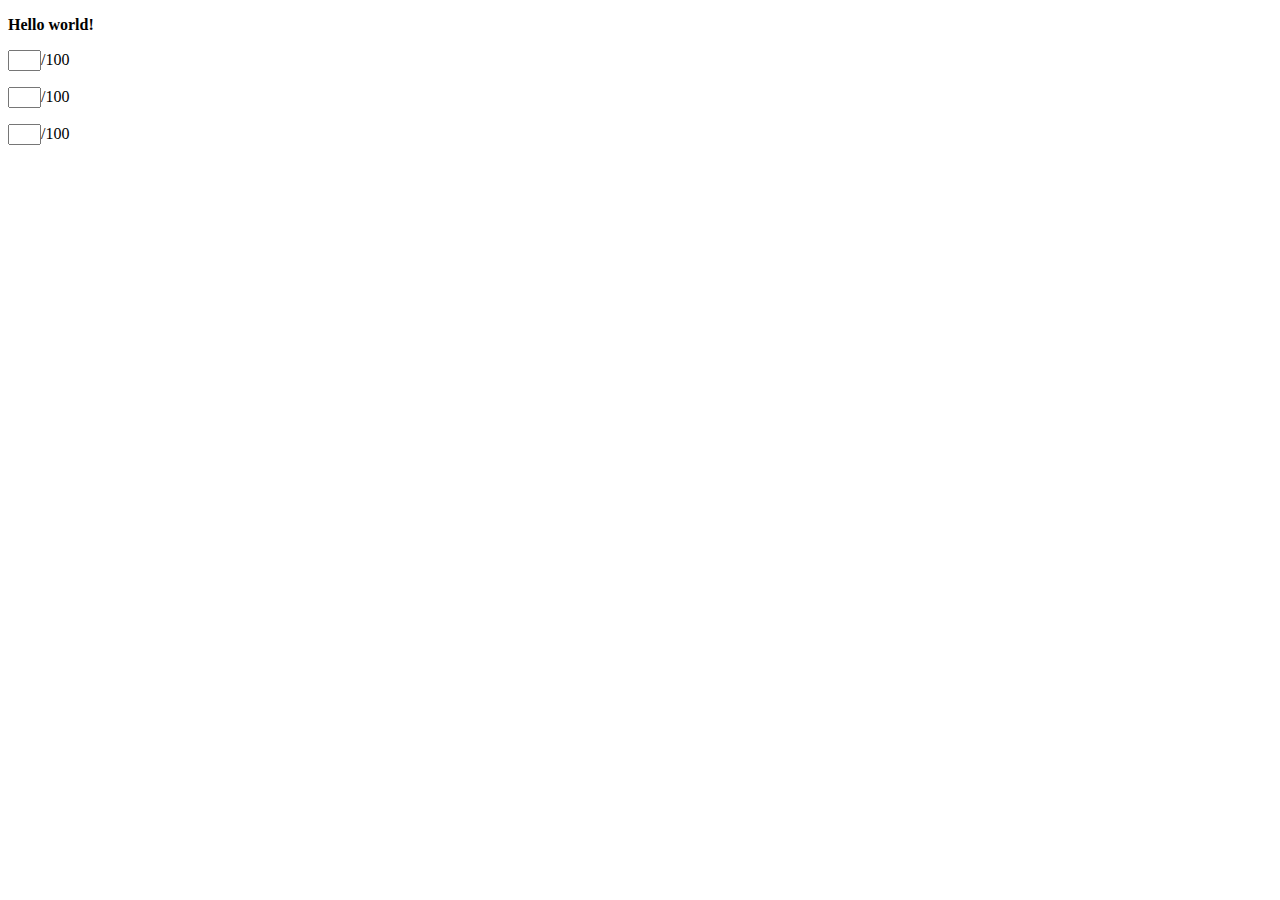
<file: tester/index.html>
<!DOCTYPE html>
<html>
<head>
    <meta charset="UTF-8">
    <title>Tester</title>
</head>
<body>
    <div id="division">
        <p id="test"><b>Hello world!</b></p>
    </div>
    <script src="script.js"></script>
</body>
</html>
</file>
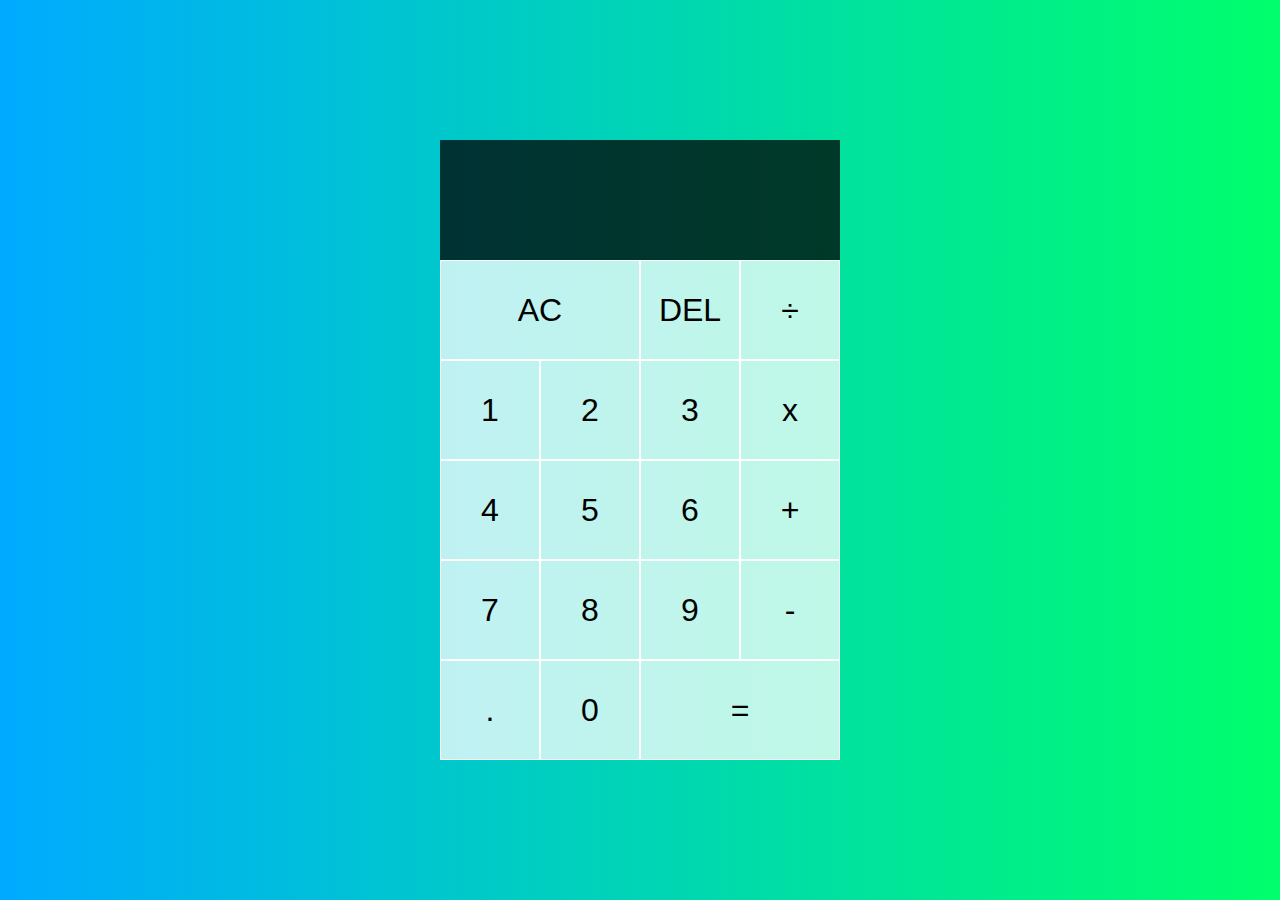
<file: learn webdev tutorial/calculator.html>
<!DOCTYPE html>
<html>
  <head>
    <meta charset="UTF-8">
    <meta name="viewport" content="width-device-width, initial-scale=1.0">
    <meta http-equiv="X-UA-Compatible" content="ie=edge">
    <title>Calculator</title>
    <link href="styles.css" rel="stylesheet">
    <script src="js_calculator.js" defer></script>
  </head>
  <body>
    <div class="calculator-grid">
        <div class="output">
            <div data-previous-operand class="previous-operand"></div>
            <div data-current-operand class="current-operand"></div>
        </div>
        <button data-all-clear class="span-two">AC</button>
        <button data-delete>DEL</button>
        <button data-operation>÷</button>
        <button data-number>1</button>
        <button data-number>2</button>
        <button data-number>3</button>
        <button data-operation>x</button>
        <button data-number>4</button>
        <button data-number>5</button>
        <button data-number>6</button>
        <button data-operation>+</button>
        <button data-number>7</button>
        <button data-number>8</button>
        <button data-number>9</button>
        <button data-operation>-</button>
        <button data-number>.</button>
        <button data-number>0</button>
        <button data-equals class="span-two">=</button>
    </div>
  </body>
</html>
</file>
<file: learn webdev tutorial/styles.css>
*, *::before, *::after {
    box-sizing: border-box;
    font-family: Gothan Rounded, sans-serif;
    font-weight: normal;

}

body {
    padding: 0;
    margin: 0;
    background: linear-gradient(to right, #00AAFF, #00FF6C);
}

.calculator-grid {
    display: grid;
    justify-content: center;
    align-content: center;
    min-height: 100vh;
    grid-template-columns: repeat(4, 100px);
    grid-template-rows: minmax(120px, auto) repeat(5, 100px);
}

.calculator-grid > button {
    cursor: pointer;
    font-size: 2rem;
    border: 1px solid white;
    outline: none;
    background-color: rgba(255, 255, 255, .75);
}

.calculator-grid > button:hover {
    background-color: rgba(255, 255, 255, .9);
}

.span-two {
    grid-column: span 2;
}

.output {
    grid-column: 1 / -1;
    background-color: rgba(0, 0, 0, .75);
    display: flex;
    align-items: flex-end;
    justify-content: space-around;
    flex-direction: column;
    padding: 10px;
    word-wrap: break-word;
    word-break: break-all;
}

.output .previous-operand {
    color: rgba(255, 255, 255, .75);
    font-size: 1.5rem;
}

.output .current-operand {
    color: white;
    font-size: 2.5rem
}
</file>
